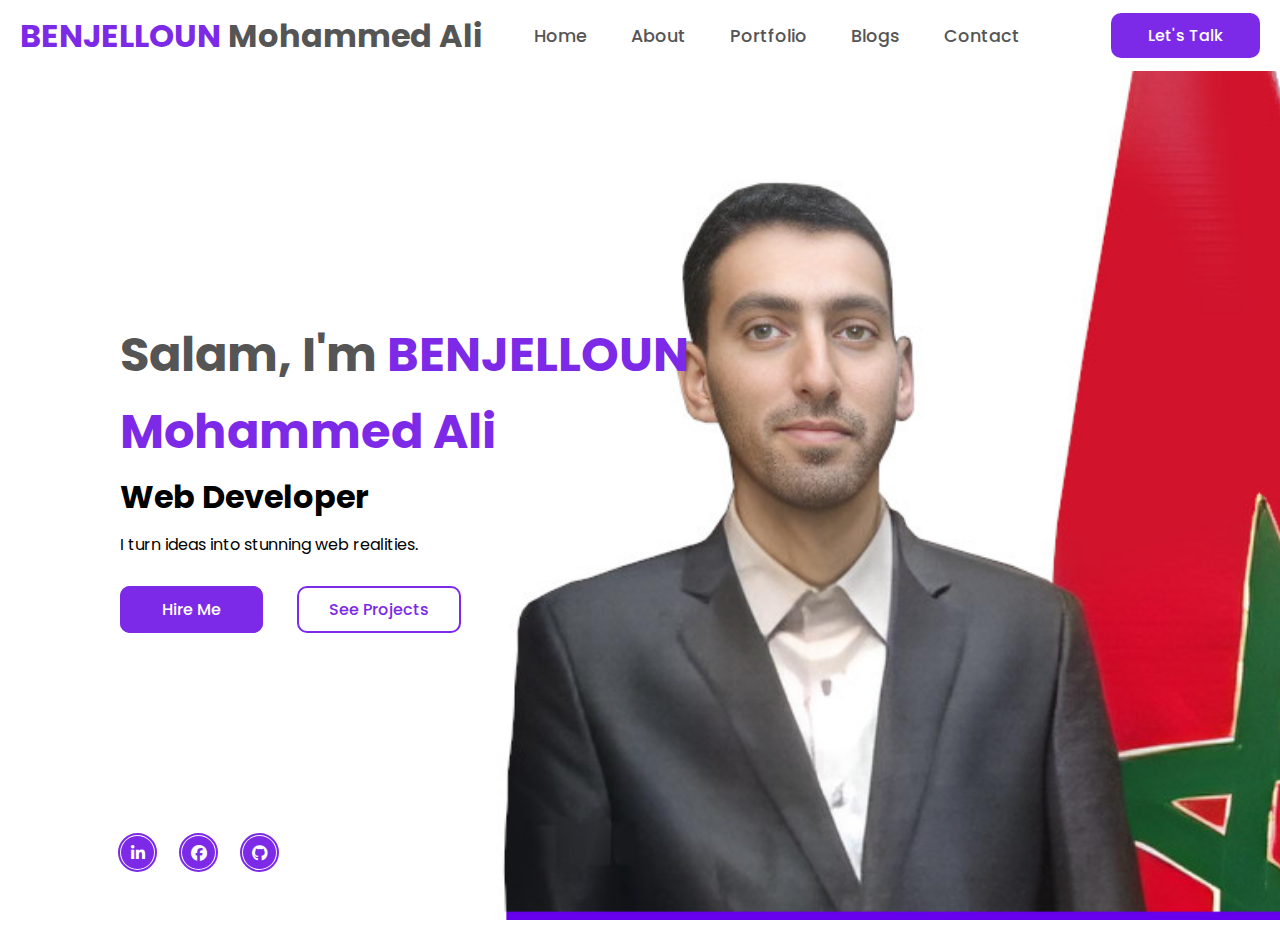
<file: index.html>
<!DOCTYPE html>
<html lang="en">
<head>
    <meta charset="UTF-8">
    <meta http-equiv="x-UA-Compatible" content="IE-edge">
    <meta name="viewport" content="width=device-width, initial-scale=1.0">
   <title>Personal Portfolio Website</title>
   <link rel="stylesheet" href="https://cdnjs.cloudflare.com/ajax/libs/font-awesome/6.2.0/css/all.min.css
   ">
   <link rel="stylesheet" href="style.css"> 
</head>
<body>
    <header>
        <h2 class="logo"><span>BENJELLOUN </span>Mohammed Ali</h2>
        <nav class="navigation">
            <a href="index.html" class="navigation-link">Home</a>
            <a href="About.html" class="navigation-link">About</a>
            <a href="Portfolio.html" class="navigation-link">Portfolio</a>
            <a href="Blogs.html" class="navigation-link">Blogs</a>
            <a href="Contact.html" class="navigation-link">Contact</a>
        </nav>
        
        <a href="#" class="btn-talk" >Let's Talk</a>
   </header>
   <section class="home">
    <div class="content">
        <h2>Salam, I'm <span>BENJELLOUN</span></h2> 
        <h2><span>Mohammed Ali</span></h2>
        <h4>Web Developer</h4>
        <p>I turn ideas into stunning web realities.</p>
        <div class="btn-group"> 
            <a href="#">Hire Me</a>
            <a href="#">See Projects</a>
        </div>
        <div class="social-icons">
            <a href="https://www.linkedin.com/in/mohammed-ali-benjelloun-a55b0a180/" target="_blank" rel="noopener noreferrer"><i class="fa-brands fa-linkedin-in"></i></a>
            <a href="https://web.facebook.com/ceguiden" target="_blank" rel="noopener noreferrer"><i class="fa-brands fa-facebook"></i></a>
            <a href="https://github.com/mobenjel" target="_blank" rel="noopener noreferrer"><i class="fa-brands fa-github"></i>            
        </div>
    </div>
</section>


</body>
</html>
</file>
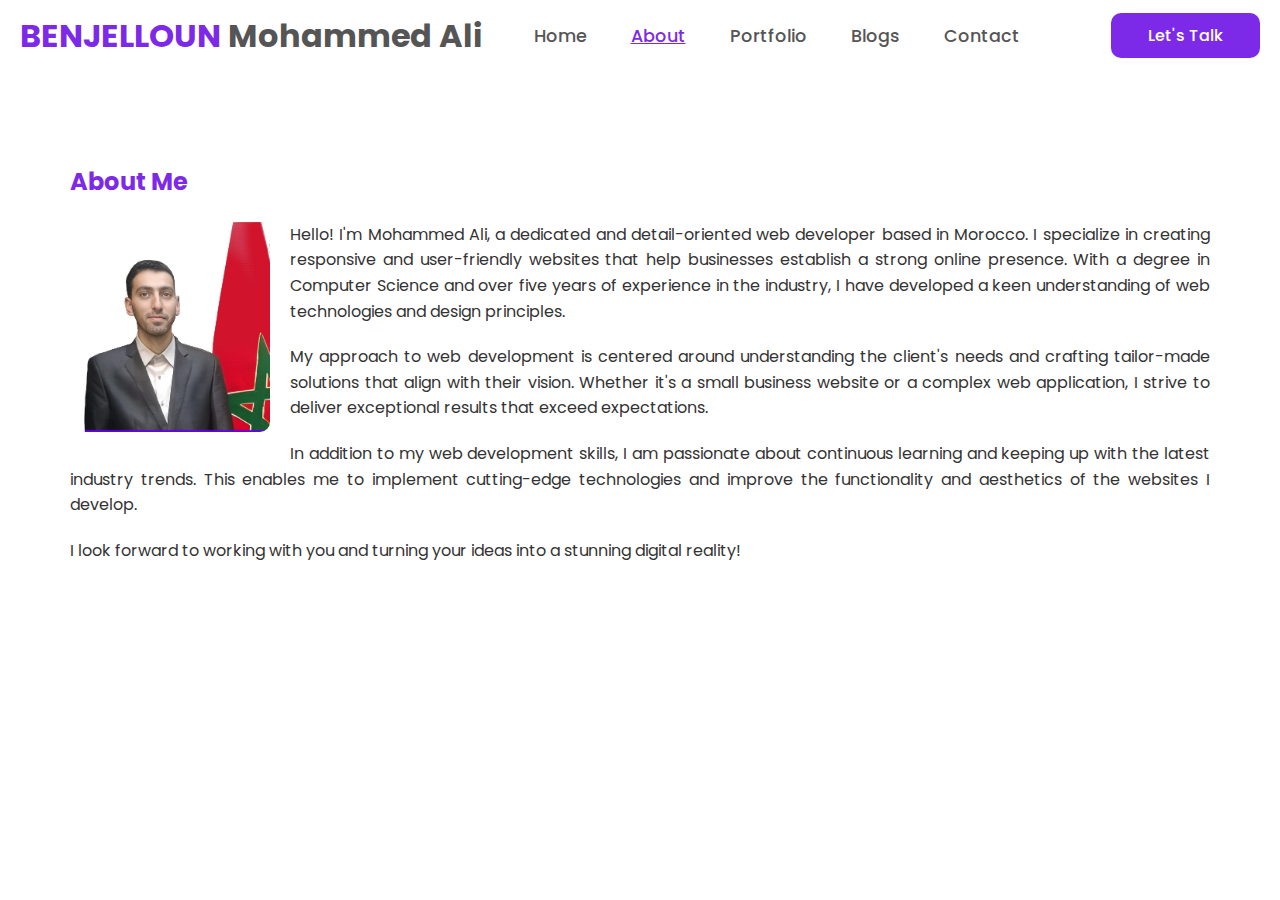
<file: About.html>
<!DOCTYPE html>
<html lang="en">
<head>
    <meta charset="UTF-8">
    <meta http-equiv="x-UA-Compatible" content="IE-edge">
    <meta name="viewport" content="width=device-width, initial-scale=1.0">
    <title>About - Mohammed Ali</title>
    <link rel="stylesheet" href="style.css">
</head>
<body>
    <header>
        <h2 class="logo"><span>BENJELLOUN </span>Mohammed Ali</h2>
        <nav class="navigation">
            <a href="index.html">Home</a>
            <a href="About.html" class="active">About</a>
            <a href="Portfolio.html">Portfolio</a>
            <a href="Blogs.html">Blogs</a>
            <a href="Contact.html">Contact</a>
        </nav>
        <a href="#" class="btn-talk">Let's Talk</a>
    </header>
    <section class="about" style="margin-top: 3cm;">
        <h2>About Me</h2>
        <img src="PROFIL.jpg" alt="Mohammed Ali" style="width:200px;height:auto;float:left;margin-right:20px;">
        <p>Hello! I'm Mohammed Ali, a dedicated and detail-oriented web developer based in Morocco. I specialize in creating responsive and user-friendly websites that help businesses establish a strong online presence. With a degree in Computer Science and over five years of experience in the industry, I have developed a keen understanding of web technologies and design principles.</p>
        <p>My approach to web development is centered around understanding the client's needs and crafting tailor-made solutions that align with their vision. Whether it's a small business website or a complex web application, I strive to deliver exceptional results that exceed expectations.</p>
        <p>In addition to my web development skills, I am passionate about continuous learning and keeping up with the latest industry trends. This enables me to implement cutting-edge technologies and improve the functionality and aesthetics of the websites I develop.</p>
        <p>I look forward to working with you and turning your ideas into a stunning digital reality!</p>
    </section>
</body>
</html>
</file>
<file: style.css>
@import url('https://fonts.googleapis.com/css?family=Poppins: wght@300;400; 500; 600;700; 800;900&display=swap');

* {
    margin: 0;
    padding: 0;
    box-sizing: border-box;
    font-family: 'Poppins', sans-serif;
}
header {
    position: fixed;
    top: 0;
    left: 0;
    width: 100%;
    padding: 30px 100px;
    display: flex;
    justify-content: space-between;
    align-items: center;
    z-index: 100;
}
.logo {
    font-size: 2em;
    color: #555;
    cursor: default;
}
.logo span{
   color:#7d2ae8;
}
.navigation{
   margin-left: -300рх;
}


.navigation a {
    font-size: 1.1em;
    color: #555;
    text-decoration: none;
    margin-right: 40px;
    font-weight: 500;
    transition: color 0.35s; /* Specify the property to transition (e.g., color) and duration */
}
.btn-talk {
    color: #fff;
    text-decoration: none;
    padding: 8px 35px;
    background: #7d2ae8;
    border-radius: 10px;
    border: 2px solid #7d2ae8;
    font-weight: 500;
    transition: .3s;
}

.btn-talk:hover {
    color: #7d2ae8;
    background: transparent;
}
.home {
    position: relative;
    width: 100%;
    height: 100vh;
    background: url('PROFIL.jpg');
    background-size: contain;
    background-position: right center; 
    background-repeat: no-repeat;
    display: flex;
    align-items: center;
    padding: 30px 100px;
}

.content{
   max-width:500рх;
}
.content h2 {
    font-size: 3em;
    color:#555;
}

.content h2 span {
    color: #7d2ae8;
}
.content h4 {
    font-size: 2em;
}

.content p {
    padding: 10px 0 40px 0;
}
.btn-group a {
    color: #fff;
    text-decoration: none;
    padding: 10px 40px;
    background: #7d2ae8;
    border-radius: 10px;
    border: 2px solid #7d2ae8;
    font-weight: 500;
    transition: .3s ;
}
.btn-group a:nth-child(1):hover {
    color: #7d2ae8;
    background: transparent;
}

.btn-group a:nth-child(2) {
    color: #7d2ae8;
    background: transparent;
    margin-left: 30px;
    padding: 10px 30px;
}
.btn-group a:hover:nth-child(2) {
    color: #ffffff;
    background: #7d2ae8;
}
.social-icons {
    position: absolute;
    bottom: 50px;
}

.social-icons a {
    display: inline-block;
    width: 35px;
    height: 35px;
    background: #7d2ae8;
    border-radius: 50%;
    margin-right: 22px;
    text-align: center;
    line-height: 35px;
    border: 1px solid #ffffff;
    outline: 2px solid #7d2ae8;
    transition: .3s;

}
.social-icons a:hover {
    transform: translatey(-5px);
}

.social-icons a i{
    color: #ffffff;
}
.navigation a.active {
    color: #7d2ae8; /* Adjust the color as per your theme */
    text-decoration: underline;
}
/* About Page Styles */
.about {
    padding: 50px;
    background-color: #ffffff;
    line-height: 1.6;
    color: #333;
}

.about img {
    width: 200px;
    height: auto;
    border-radius: 10px;
    float: left;
    margin-right: 20px;
    margin-bottom: 20px;
}

.about h2 {
    color: #7d2ae8;
    margin-bottom: 20px;
}

.about p {
    text-align: justify;
    margin-bottom: 20px;
}

/* Clearfix for image float */
.about:after {
    content: "";
    display: table;
    clear: both;
}



body {
    font-family: Arial, sans-serif;
    line-height: 1.6;
    margin: 0;
    padding: 0;
    background: #ffffff;
}

header {
    background:white;
    color:#fff;
    padding: 10px 20px;
    text-align: center;
}

nav ul {
    list-style: none;
    padding: 0;
}

nav ul li {
    display: inline;
    margin-right: 10px;
}

nav ul li a {
    color: #ca04b7;
    text-decoration: none;
}

section {
    margin: 20px;
    padding: 20px;
    background: white;
}

footer {
    text-align: center;
    padding: 10px 20px;
    background: transparent;
    color: white;
}

.project {
    background: #eee;
    padding: 10px;
    margin-bottom: 20px;
}
footer p {
    color: grey; /* Change the color to purple */
}


.project img {
    width: 100%;
    height: auto;
}

form input, form textarea {
    display: block;
    width: 90%;
    padding: 10px;
    margin: 10px auto;
}

button {
    display: block;
    width: 95%;
    padding: 10px;
    margin: 10px auto;
    background: #9900ff;
    color: white;
    border: none;
}
header h1 {
    color: purple; 
}

.navigation a {
    font-size: 1.1em;
    color: #555;
    text-decoration: none;
    margin-right: 40px;
    font-weight: 500;
    transition: color 0.35s; /* Specify the property to transition (e.g. color) and duration */
 }
 
 .navigation a.active {
    color: #7d2ae8; /* Adjust the color as per your theme */
    text-decoration: underline;
 }
</file>
